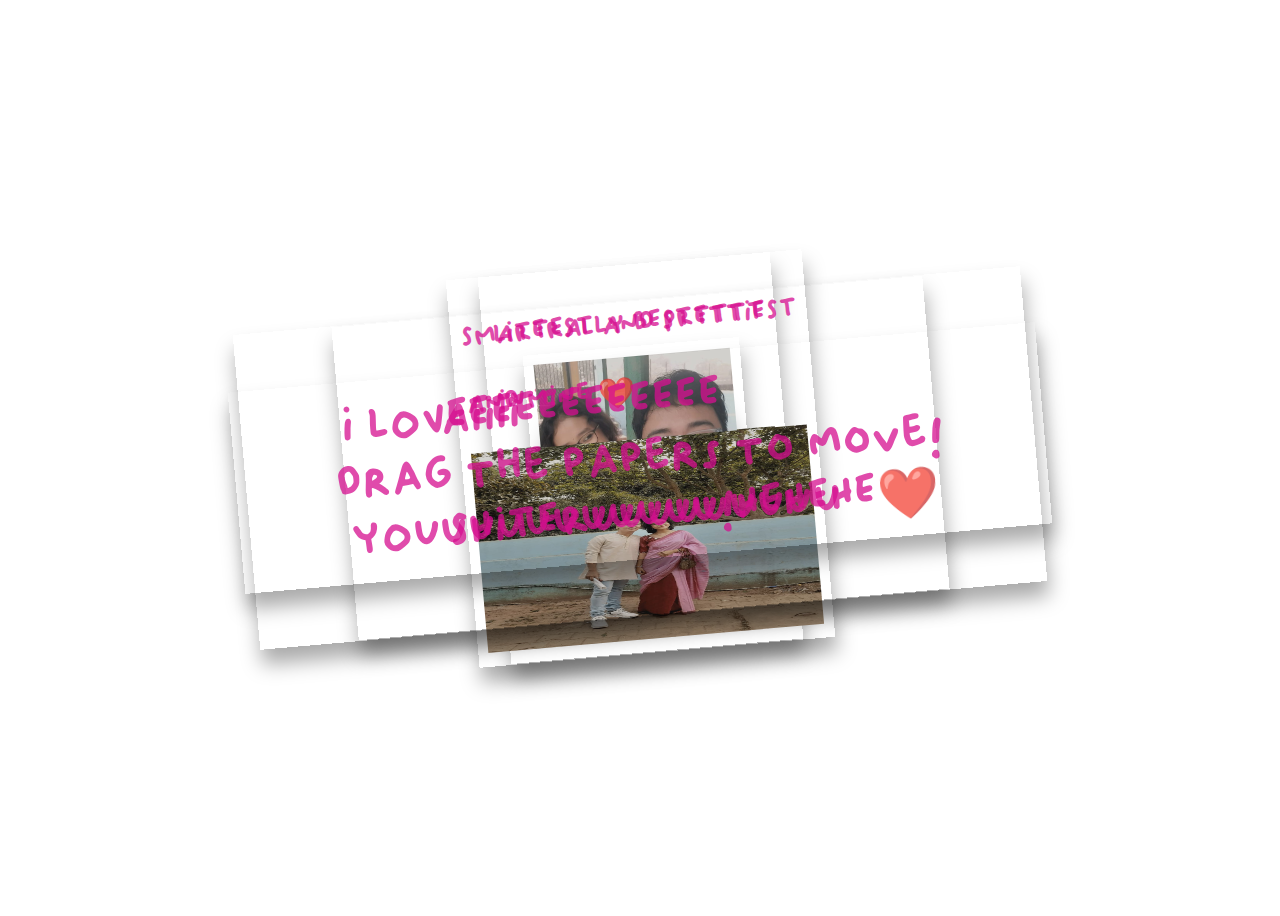
<file: index1.html>
<!DOCTYPE html>
<html lang="en" >
<head>
  <meta charset="UTF-8">
  <title>CodePen - Drag Papers ❤️</title>
  <link rel='stylesheet' href='https://fonts.googleapis.com/css2?family=Short+Stack&amp;family=Homemade+Apple&amp;display=swap'><link rel="stylesheet" href="style1.css">

</head>
<body>
<!-- partial:index.partial.html -->
<!-- A pen by Developer Rahul  -->
<div class="paper heart">

</div>

  
<div class="paper image">
  <p> LITERALLY BESTTTTT</p>
    <p>IN THE WORLD </p>
   <img src="image1.jpg" />
</div>

<div class="paper image">
  <p</p>
  <img src="image2.jpg" />
</div>

<div class="paper image">
  <p>SMARTEST AND PRETTIEST </p>
   <p> AND MINE ❤️ </p>

  <img src="image3.jpg" />
</div>



<div class="paper red">
<p class="p1"> AIIII </p>
<p class="p2">SHITERUUUUUUUUU</p>
</div>

<div class="paper">
<p class="p1">I LOVEEEEEEEEEEEE </p>
  <p class="p1">YOUUUUUUUUUUU!HEHEHE<span style="color: red !important;">❤️</span></p>
</div>

<div class="paper">
<p class="p1">Drag the papers to move!</p>
</div>
<!-- partial -->
  <script  src="mobile.js"></script>

</body>
</html>
</file>
<file: style1.css>
@font-face {
    font-family: 'oliver';
    src: url('Oliver-Regular.woff2') format('woff2'),
        url(Oliver-Regular.') format('woff');
    font-weight: normal;
    font-style: normal;
    font-display: swap;
  }


body {
  height: 100vh;
  display: flex;
  align-items: center;
  justify-content: center;

  background-size: 1000px;
  background-image: url("https://www.psdgraphics.com/wp-content/uploads/2022/01/white-math-paper-texture.jpg");
  background-position: center center;
}

.paper {
  background-image: url("https://i0.wp.com/textures.world/wp-content/uploads/2018/10/2-Millimeter-Paper-Background-copy.jpg?ssl=1");
  background-size: 500px;
  background-position: center center;
  padding: 20px 100px;
/*  min-width: 800px; */
  
  transform: rotateZ(-5deg);
  box-shadow: 1px 15px 20px 0px rgba(0, 0, 0, 0.339);
  
  position: absolute;
}

.paper.heart {
  position: relative;
  width: 200px;
  height: 200px;
  padding: 0;
  border-radius: 50%;
}

.paper.image {
  padding: 10px;
}
.paper.image p {
  font-size: 30px;
}

img {
  max-height: 200px;
  width: 100%;
  user-select: none;
}

.paper.heart::after {
  content: "";
  background-image: url('https://cdn.pixabay.com/photo/2016/03/31/19/25/cartoon-1294994__340.png');
  width: 100%;
  height: 100%;
  position: absolute;
  top: 0;
  left: 0;
  background-size: 150px;
  background-position: center center;
  background-repeat: no-repeat;
  opacity: 0.6;
}

p {
  font-family: 'oliver', cursive;
  font-size: 50px;
  color: rgb(214, 15, 144);
  opacity: 0.75;
  user-select: none;
  

}
</file>
